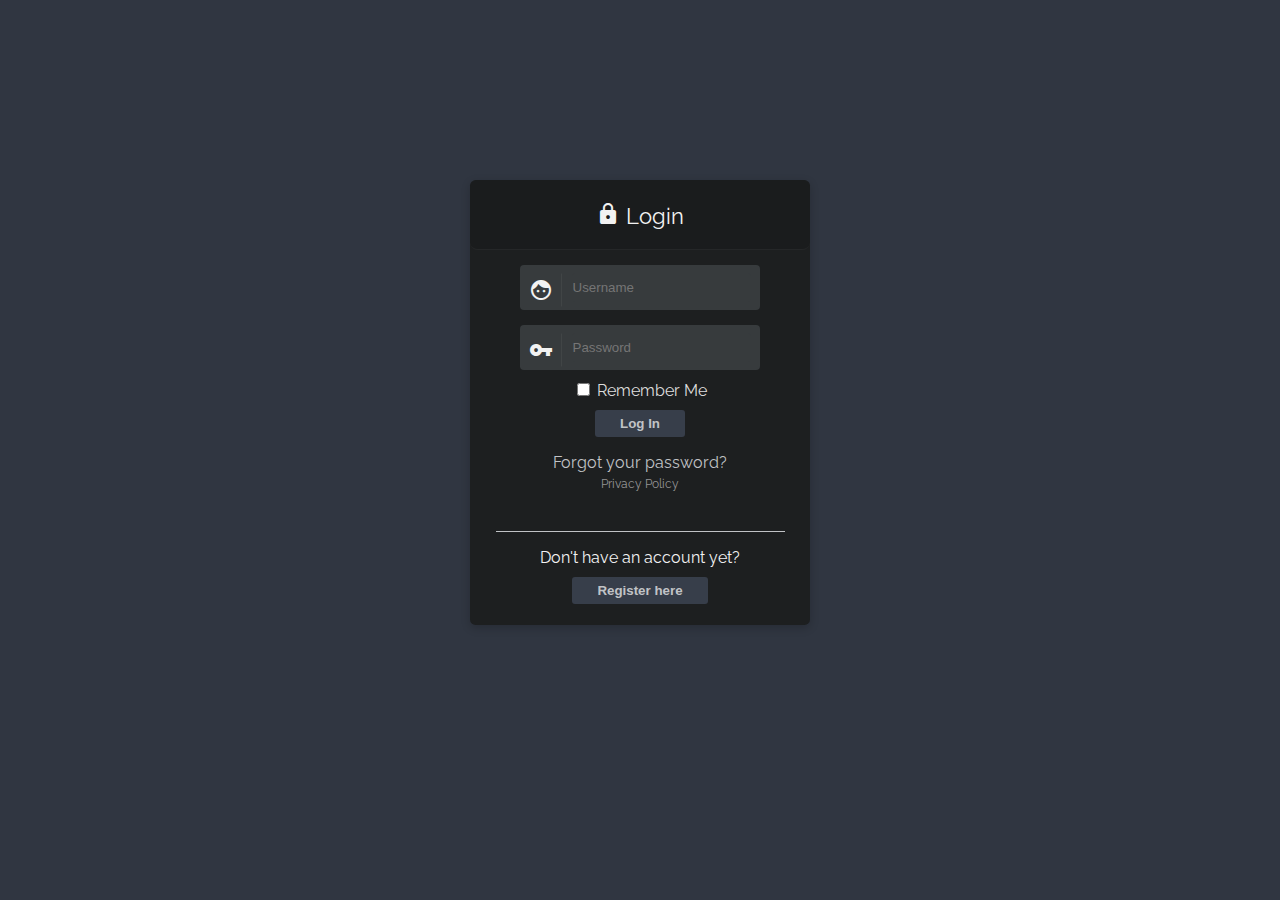
<file: index.html>
<html>

<head>
    <meta charset="UTF-8">
    <title>Login</title>
    <meta name="viewport" content="width=device-width, initial-scale=1.0">
    <link href="https://fonts.googleapis.com/icon?family=Material+Icons" rel="stylesheet">
    <link rel="stylesheet" href="main.css">
    <style>
        body {
            background-color: #303641;
        }
    </style>
</head>

<body>
    <div id="container-login">
        <div id="title">
            <i class="material-icons lock">lock</i> Login
        </div>

        <form>
            <div class="input">
                <div class="input-addon">
                    <i class="material-icons">face</i>
                </div>
                <input id="username" placeholder="Username" type="text" required class="validate" autocomplete="off">
            </div>

            <div class="clearfix"></div>

            <div class="input">
                <div class="input-addon">
                    <i class="material-icons">vpn_key</i>
                </div>
                <input id="password" placeholder="Password" type="password" required class="validate" autocomplete="off">
            </div>

            <div class="remember-me">
                <input type="checkbox">
                <span style="color: #DDD">Remember Me</span>
            </div>
            <input type="button" onclick="location.href='https://www.youtube.com/watch?v=GFQYaoiIFh8';" value= "Log In" />
            <!-- <input type="submit" value="Log In" />    -->
        </form>

        <div class="forgot-password">
            <a href="#">Forgot your password?</a>
        </div>
        <div class="privacy">
            <a href="#">Privacy Policy</a>
        </div>

        <div class="register">
            Don't have an account yet?
            <a href="register.html"><button id="register-link">Register here</button></a>
        </div>
    </div>
</body>

</html>
</file>
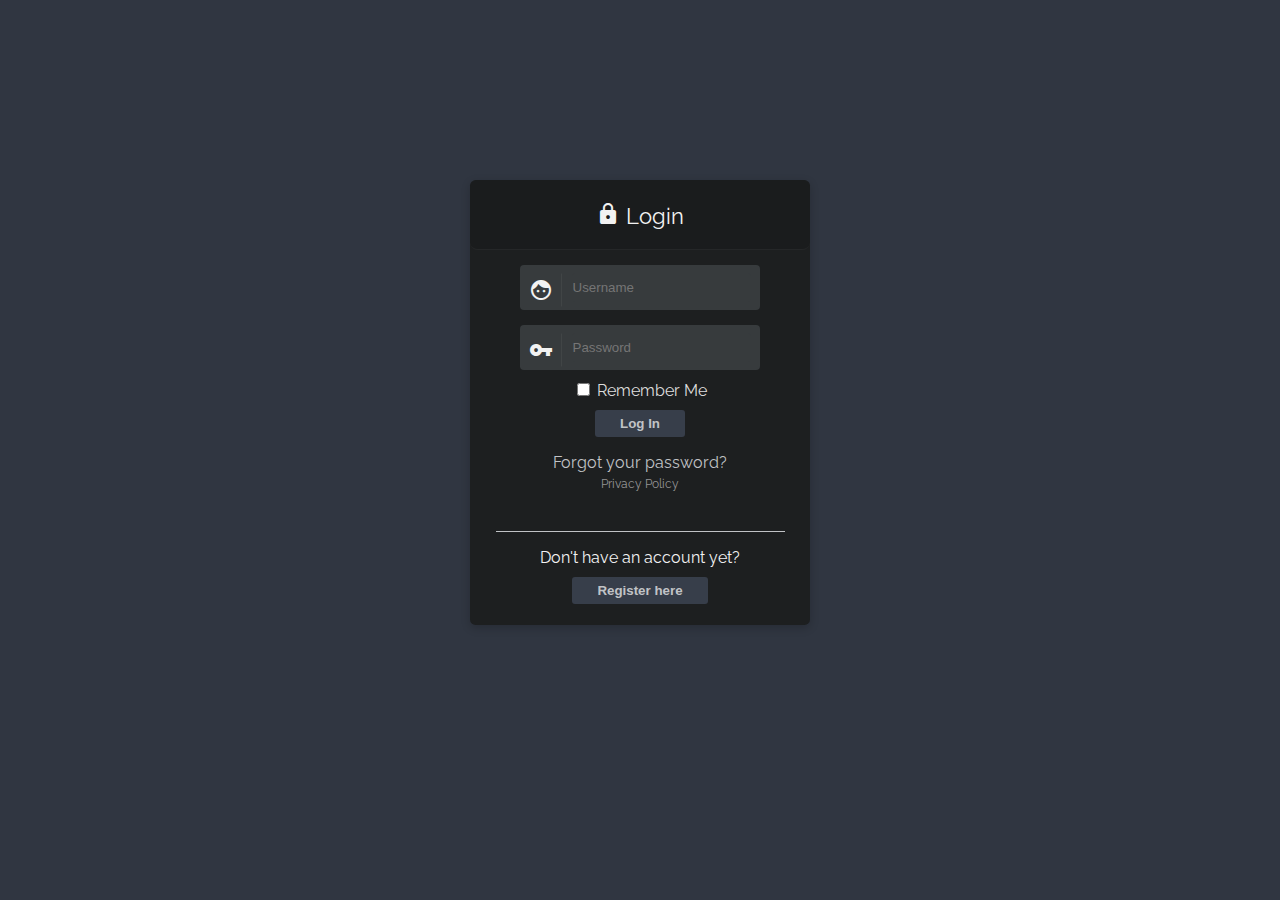
<file: login.html>
<html>

<head>
    <meta charset="UTF-8">
    <title>Login</title>
    <meta name="description" content="Login - Register Template">
    <meta name="author" content="Lorenzo Angelino aka MrLolok">
    <meta name="viewport" content="width=device-width, initial-scale=1.0">
    <link href="https://fonts.googleapis.com/icon?family=Material+Icons" rel="stylesheet">
    <link rel="stylesheet" href="main.css">
    <style>
        body {
            background-color: #303641;
        }
    </style>
</head>

<body>
    <div id="container-login">
        <div id="title">
            <i class="material-icons lock">lock</i> Login
        </div>

        <form>
            <div class="input">
                <div class="input-addon">
                    <i class="material-icons">face</i>
                </div>
                <input id="username" placeholder="Username" type="text" required class="validate" autocomplete="off">
            </div>

            <div class="clearfix"></div>

            <div class="input">
                <div class="input-addon">
                    <i class="material-icons">vpn_key</i>
                </div>
                <input id="password" placeholder="Password" type="password" required class="validate" autocomplete="off">
            </div>

            <div class="remember-me">
                <input type="checkbox">
                <span style="color: #DDD">Remember Me</span>
            </div>
            <input type="button" onclick="location.href='https://www.youtube.com/watch?v=GFQYaoiIFh8';" value= "Log In" />
            <!-- <input type="submit" value="Log In" />    -->
        </form>

        <div class="forgot-password">
            <a href="#">Forgot your password?</a>
        </div>
        <div class="privacy">
            <a href="#">Privacy Policy</a>
        </div>

        <div class="register">
            Don't have an account yet?
            <a href="register.html"><button id="register-link">Register here</button></a>
        </div>
    </div>
</body>

</html>
</file>
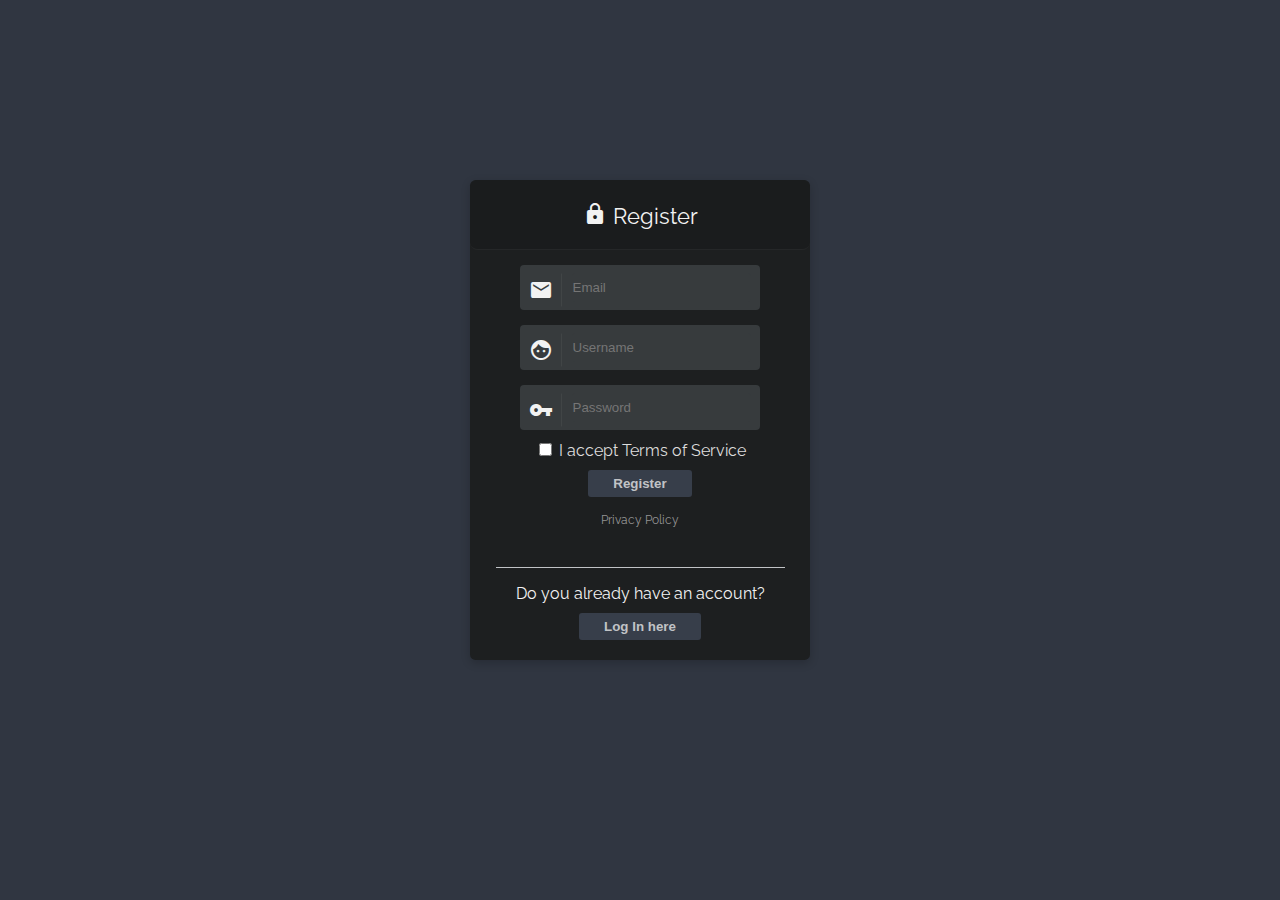
<file: register.html>
<html>

<head>
    <meta charset="UTF-8">
    <title>Register</title>
    <meta name="viewport" content="width=device-width, initial-scale=1.0">
    <link rel="stylesheet" href="main.css">
    <link href="https://fonts.googleapis.com/icon?family=Material+Icons" rel="stylesheet">
    <style>
        body {
            background-color: #303641;
        }
    </style>
</head>

<body>
    <div id="container-register">
        <div id="title">
            <i class="material-icons lock">lock</i> Register
        </div>

        <form>
            <div class="input">
                <div class="input-addon">
                    <i class="material-icons">email</i>
                </div>
                <input id="email" placeholder="Email" type="email" required class="validate" autocomplete="off">
            </div>

            <div class="clearfix"></div>

            <div class="input">
                <div class="input-addon">
                    <i class="material-icons">face</i>
                </div>
                <input id="username" placeholder="Username" type="text" required class="validate" autocomplete="off">
            </div>

            <div class="clearfix"></div>

            <div class="input">
                <div class="input-addon">
                    <i class="material-icons">vpn_key</i>
                </div>
                <input id="password" placeholder="Password" type="password" required class="validate" autocomplete="off">
            </div>

            <div class="remember-me">
                <input type="checkbox">
                <span style="color: #DDD">I accept Terms of Service</span>
            </div>
            <input type="button" onclick="location.href='index.html';" value= "Register" />
            <!-- <input type="submit" value="Register" /> -->
        </form>

        <div class="privacy">
            <a href="#">Privacy Policy</a>
        </div>

        <div class="register">
            Do you already have an account?
            <a href="index.html"><button id="register-link">Log In here</button></a>
        </div>
    </div>
</body>

</html>
</file>
<file: main.css>
@import url('https://fonts.googleapis.com/css?family=Raleway');
body {
    margin: 0;
    padding: 0;
    font-family: 'Raleway', sans-serif;
    color: #F2F2F2;
}

#container-login {
    background-color: #1D1F20;
    position: relative;
    top: 20%;
    margin: auto;
    width: 340px;
    height: 445px;
    border-radius: 0.35em;
    box-shadow: 0 3px 10px 0 rgba(0, 0, 0, 0.2);
    text-align: center;
}

#container-register {
    background-color: #1D1F20;
    position: relative;
    top: 20%;
    margin: auto;
    width: 340px;
    height: 480px;
    border-radius: 0.35em;
    box-shadow: 0 3px 10px 0 rgba(0, 0, 0, 0.2);
    text-align: center;
}

#title {
    position: relative;
    background-color: #1A1C1D;
    width: 100%;
    padding: 20px 0px;
    border-radius: 0.35em;
    font-size: 22px;
    border-bottom: 1px solid rgba(255, 255, 255, 0.05);
}

.lock {
	position: relative;
	top: 2px;
}

.input {
    margin: auto;
    width: 240px;
    border-radius: 4px;
    background-color: #373b3d;
    padding: 8px 0px;
    margin-top: 15px;
}

.input-addon {
    float: left;
    background-color: #373b3d;
    border: 1px solid #373b3d;
    padding: 4px 8px;
    border-right: 1px solid rgba(255, 255, 255, 0.05);
}

input[type=checkbox] {
    cursor: pointer;
}

input[type=text] {
    color: #949494;
    margin: 0;
    background-color: #373b3d;
    border: 1px solid #373b3d;
    padding: 6px 0px;
    border-radius: 3px;
}

input[type=text]:focus {
    border: 1px solid #373b3d;
}

input[type=password] {
    color: #949494;
    margin: 0;
    background-color: #373b3d;
    border: 1px solid #373b3d;
    padding: 6px 0px;
    border-radius: 3px;
}

input[type=password]:focus {
    border: 1px solid #373b3d;
}

input[type=email] {
    color: #949494;
    margin: 0;
    background-color: #373b3d;
    border: 1px solid #373b3d;
    padding: 6px 0px;
    border-radius: 3px;
}

input[type=email]:focus {
    border: 1px solid #373b3d;
}

.forgot-password {
    position: relative;
    bottom: 0%;
}

.forgot-password a:link {
    color: #C1C3C6;
    text-decoration: none;
}

.forgot-password a:visited {
    color: #C1C3C6;
    text-decoration: none;
}

.forgot-password a:hover {
    color: #FFF;
    transition: color 1s;
}

.privacy {
    margin-top: 5px;
    position: relative;
    font-size: 12px;
    bottom: 0%;
}

.privacy a:link {
    color: #949494;
    text-decoration: none;
}

.privacy a:visited {
    color: #949494;
    text-decoration: none;
}

.privacy a:hover {
    color: #C1C3C6;
    transition: color 1s;
}

*:focus {
    outline: none;
}

.remember-me {
    margin: 10px 0;
}

input[type=submit] {
    padding: 6px 25px;
    background: #373E4A;
    color: #C1C3C6;
    font-weight: bold;
    border: 0 none;
    cursor: pointer;
    border-radius: 3px;
}

input[type=button] {
    padding: 6px 25px;
    background: #373E4A;
    color: #C1C3C6;
    font-weight: bold;
    border: 0 none;
    cursor: pointer;
    border-radius: 3px;
}

.register {
    margin: auto;
    padding: 16px 0;
    text-align: center;
    margin-top: 40px;
    width: 85%;
    border-top: 1px solid #C1C3C6;
}

.clearfix {
    clear: both;
}

#register-link {
    margin-top: 10px;
    padding: 6px 25px;
    background: #373E4A;
    color: #C1C3C6;
    font-weight: bold;
    border: 0 none;
    cursor: pointer;
    border-radius: 3px;
}
</file>
